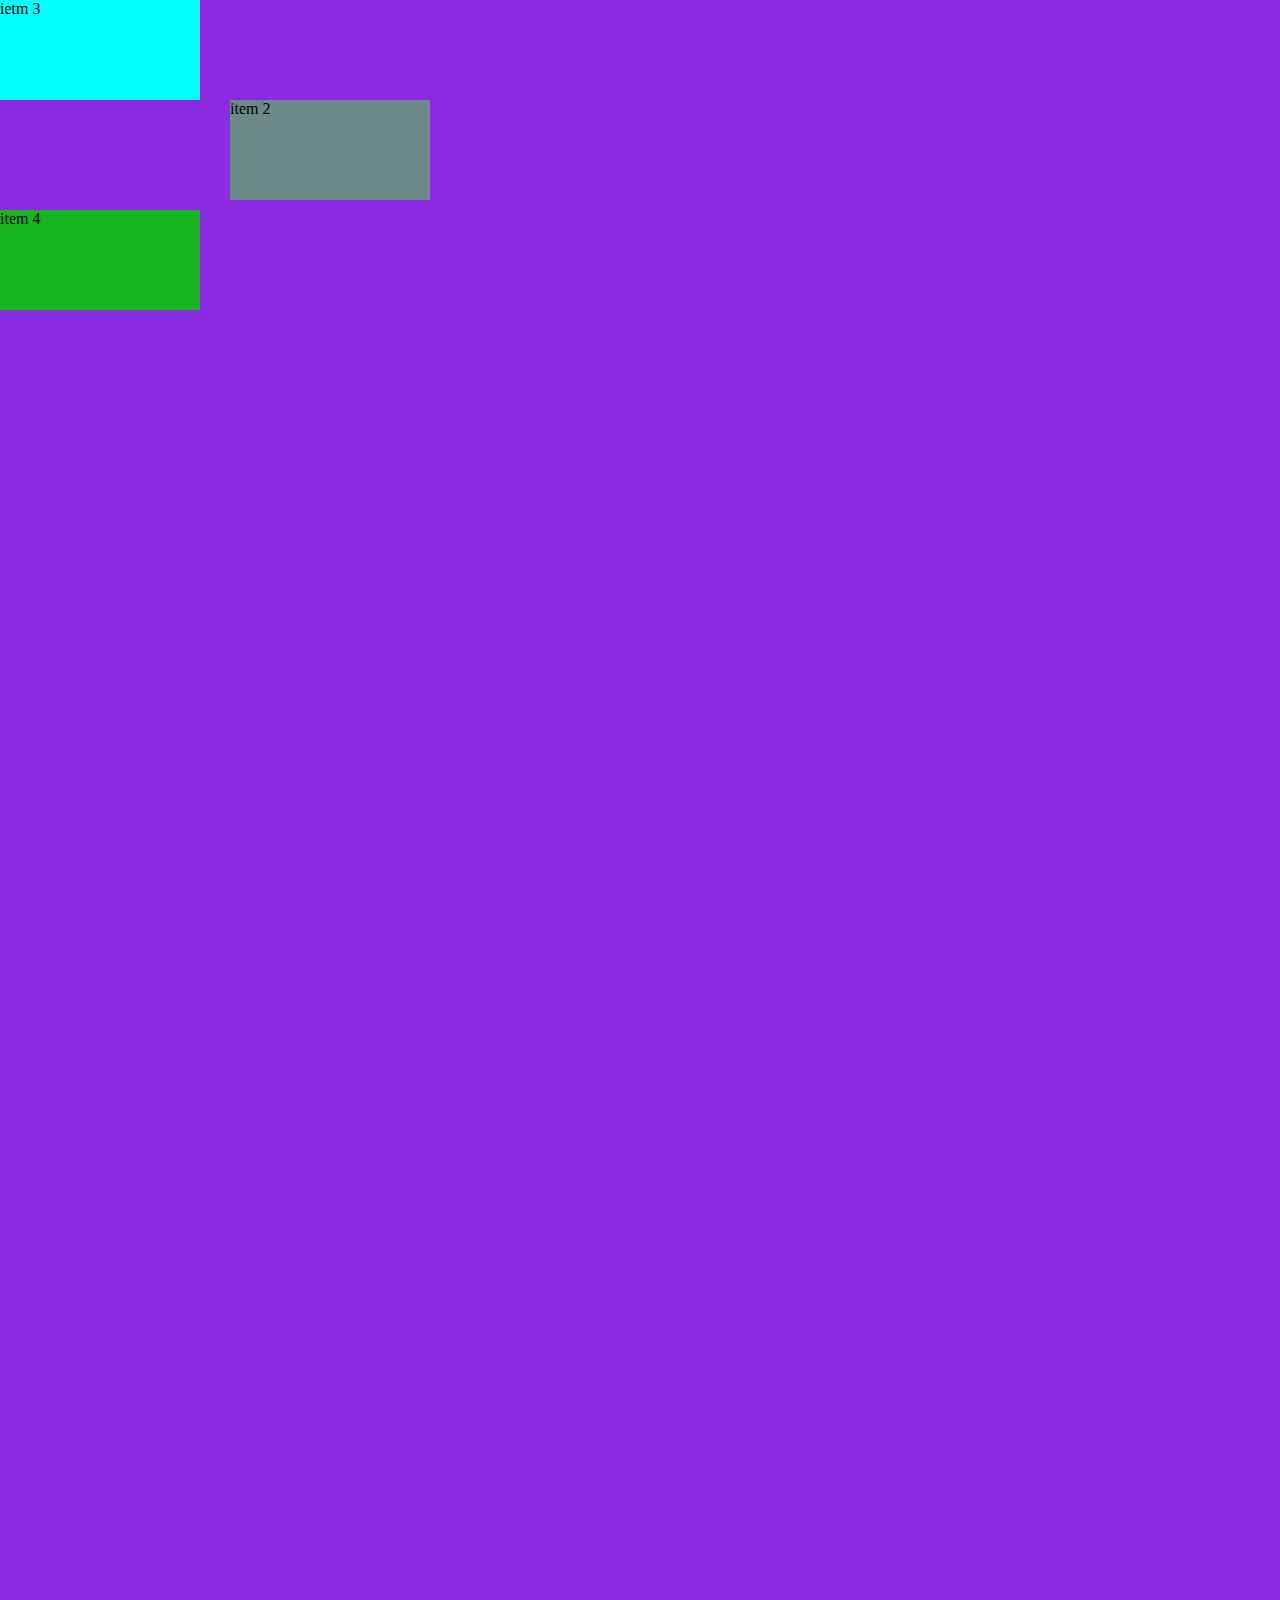
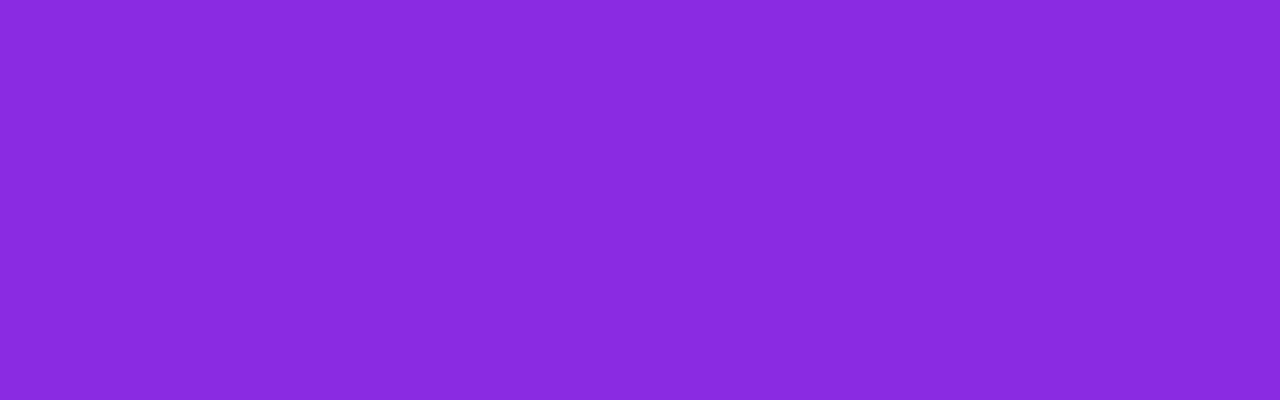
<file: index.html>
<!DOCTYPE html>
<html lang="en">
<head>
    <meta charset="UTF-8">
    <meta name="viewport" content="width=device-width, initial-scale=1.0">
    <title>Document</title>
    <link rel="stylesheet" href="./css/index.css">
</head>
<body>
    <div class="parent">
        <div class="div1">item 1</div>
        <div class="div2">item 2</div>
        <div class="div3">ietm 3</div>
        <div class="div4">item 4</div>
    </div>
</body>
</html>
</file>
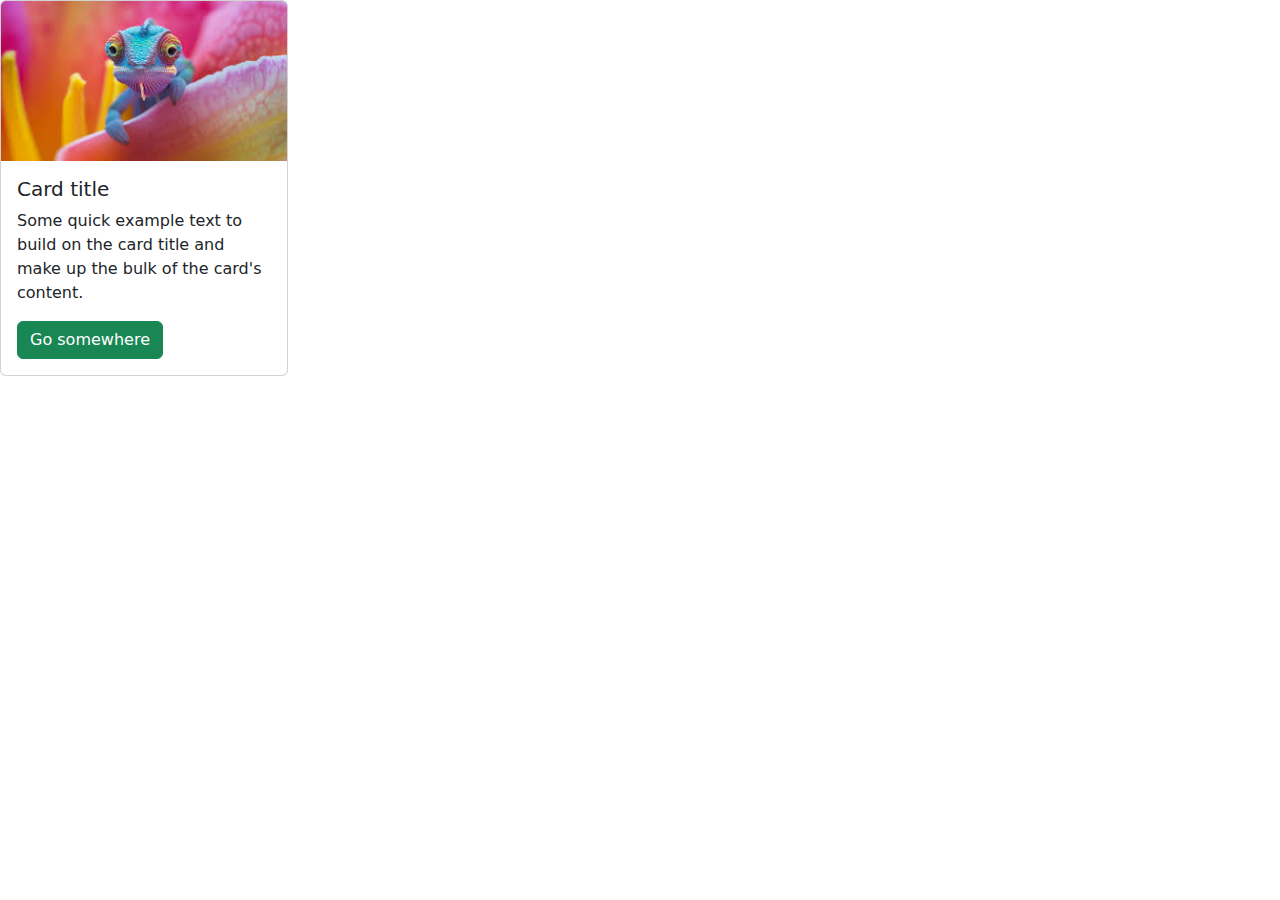
<file: bootstr.html>
<!DOCTYPE html>
<html lang="en">
<head>
    <meta charset="UTF-8">
    <meta name="viewport" content="width=device-width, initial-scale=1.0">
    <title>Document</title>
    <link href="https://cdn.jsdelivr.net/npm/bootstrap@5.3.3/dist/css/bootstrap.min.css" rel="stylesheet" integrity="sha384-QWTKZyjpPEjISv5WaRU9OFeRpok6YctnYmDr5pNlyT2bRjXh0JMhjY6hW+ALEwIH" crossorigin="anonymous">
</head>
<body>
    <div class="card" style="width: 18rem;">
        <img src="./images/Unbenannt.jpeg" class="card-img-top" alt="images">
        <div class="card-body">
          <h5 class="card-title">Card title</h5>
          <p class="card-text">Some quick example text to build on the card title and make up the bulk of the card's content.</p>
          <a href="#" class="btn btn-success">Go somewhere</a>
        </div>
      </div>
</body>
</html>
</file>
<file: css/index.css>
*{
    margin: 0;
    padding: 0;
}
.div1{
    width: 200px;
    height: 100px;
    background-color: rgb(207, 20, 27);
    position: static;
    top: 10px;
    bottom: 20px;

}
.div2{
    width: 200px;
    height: 100px;
    background-color: rgb(108, 138, 138);
    position: sticky;
    top: 0px;
    left: 230px;
    
}
.div4{
    width: 200px;
    height: 100px;
    background-color: rgb(22, 181, 33);
    position: relative;
    
    top: 10px;
    
}
.div3{
    width: 200px;
    height: 100px;
    background-color: aqua;
    position: absolute;
    top: 0px;
    
}
.parent{
    width: 100vw;
    height: 2000px;
    background-color: blueviolet;
}
</file>
